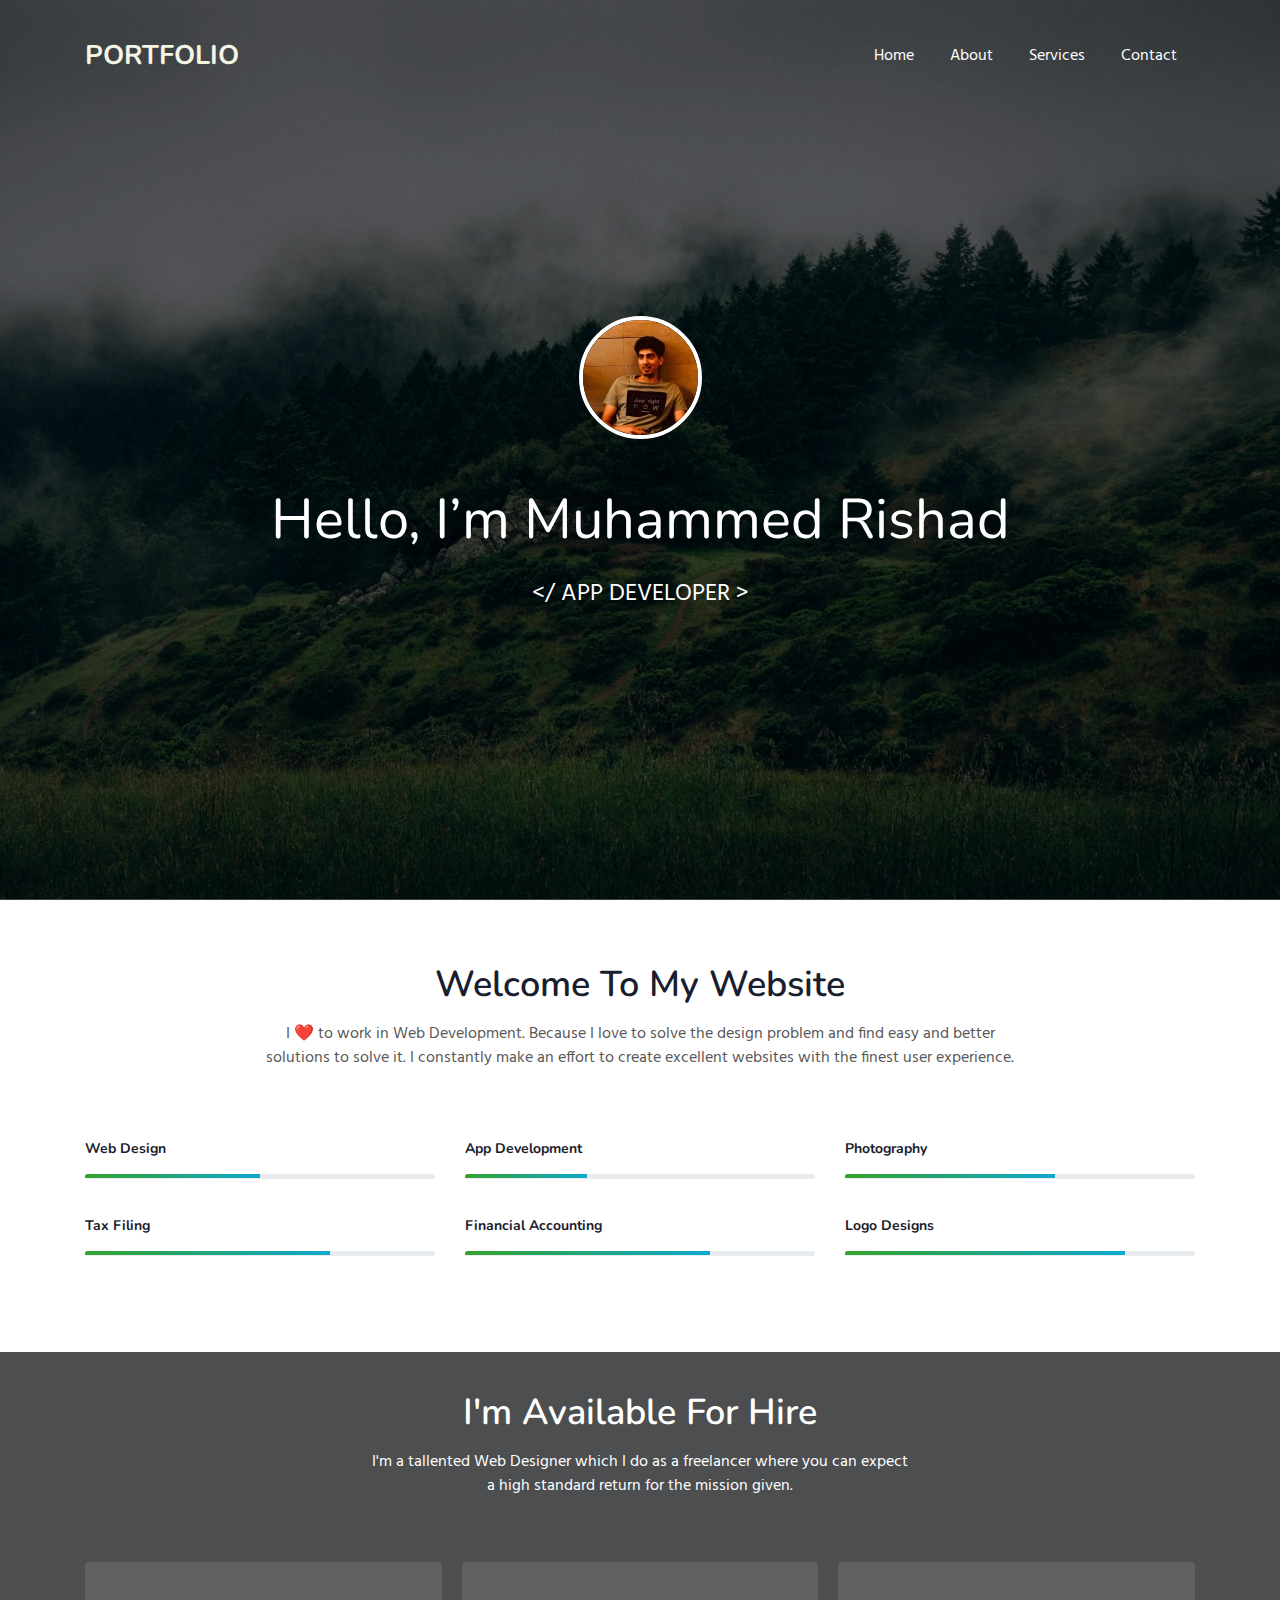
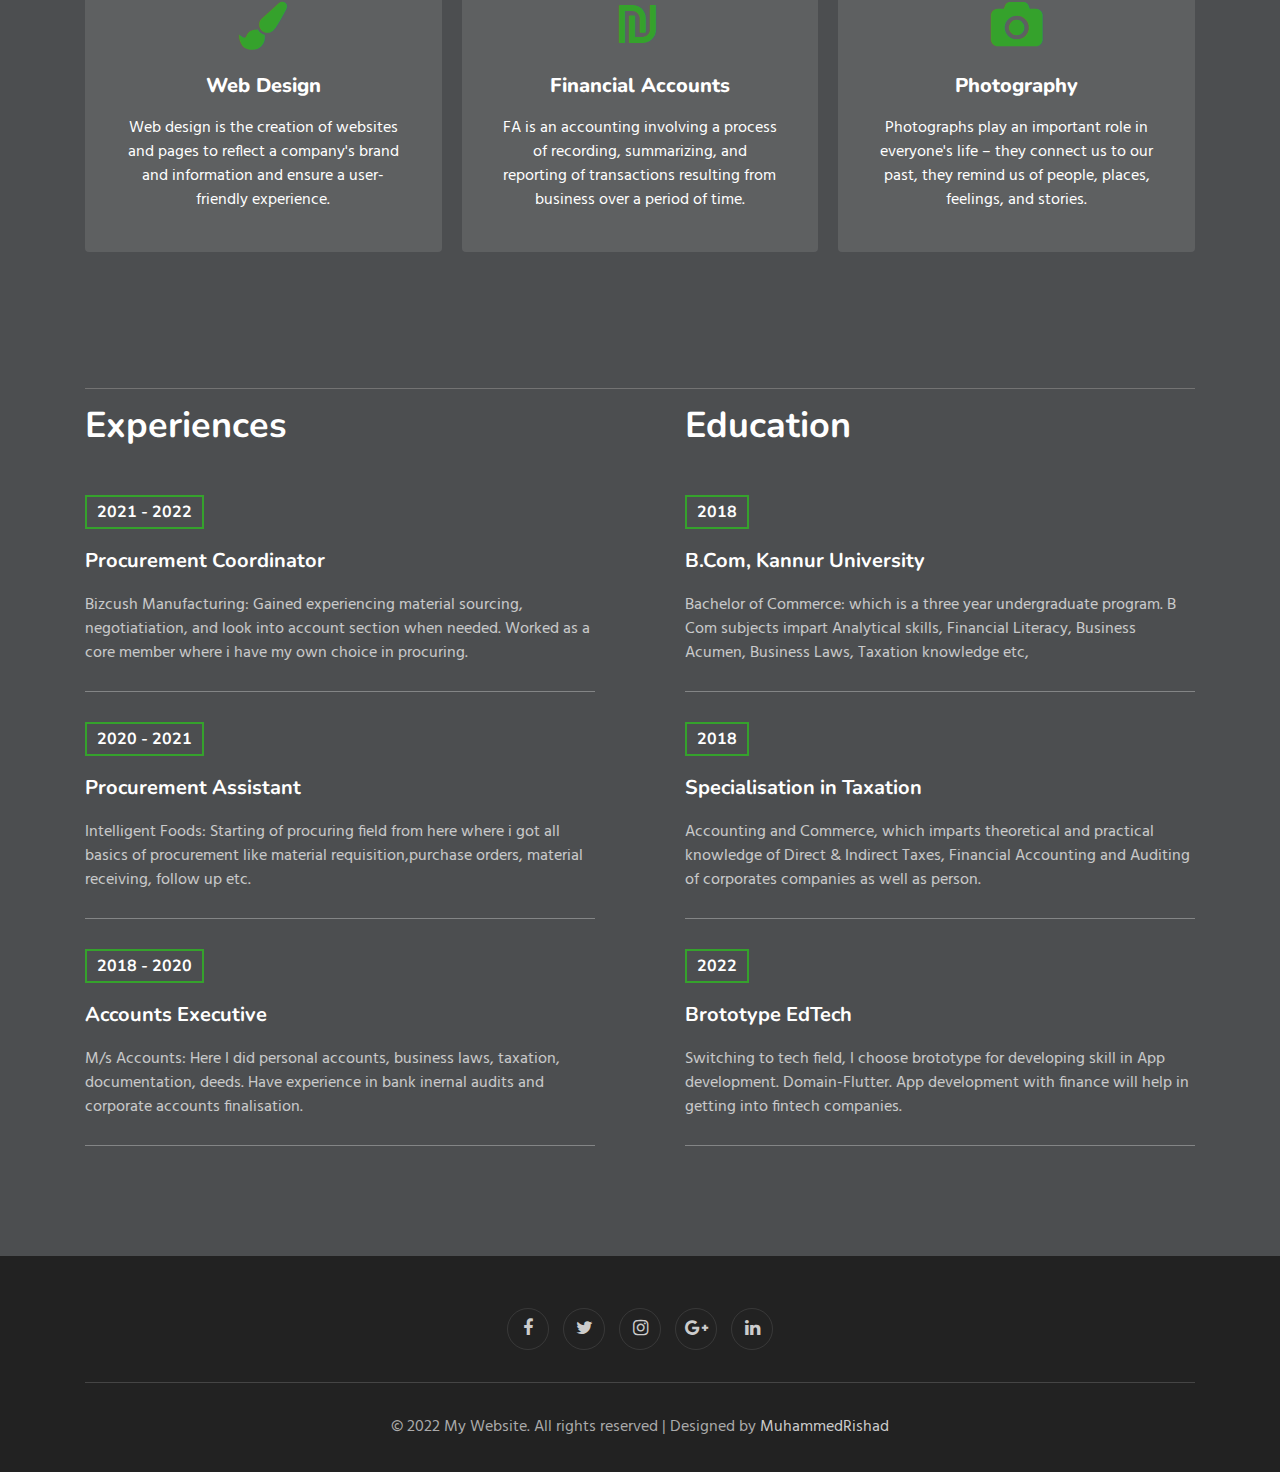
<file: index.html>
<!doctype html>
<html lang="en">

<head>
  <!-- Required meta tags -->
  <meta charset="utf-8">
  <meta name="viewport" content="width=device-width, initial-scale=1, shrink-to-fit=no">

  <title>Muhammed Rishad | Personal Website</title>
  <!-- web fonts -->
  <link href="//fonts.googleapis.com/css?family=Nunito:400,600,700,800,900&display=swap" rel="stylesheet">
  <link href="//fonts.googleapis.com/css?family=Hind&display=swap" rel="stylesheet">
  <!-- //web fonts -->
  <!-- Template CSS -->
  <link rel="stylesheet" href="assets/css/style-starter.css">
</head>

<body>

  <section class="w3l-bootstrap-header">
    <nav class="navbar navbar-expand-lg navbar-light py-lg-3 py-2">
      <div class="container">
        <a class="navbar-brand" href="index.html"> PORTFOLIO</a>
        <!-- if logo is image enable this   
    <a class="navbar-brand" href="#index.html">
        <img src="image-path" alt="Your logo" title="Your logo" style="height:35px;" />
    </a> -->
        <button class="navbar-toggler" type="button" data-toggle="collapse" data-target="#navbarSupportedContent"
          aria-controls="navbarSupportedContent" aria-expanded="false" aria-label="Toggle navigation">
          <span class="navbar-toggler-icon fa fa-bars"></span>
        </button>

        <div class="collapse navbar-collapse" id="navbarSupportedContent">
          <ul class="navbar-nav ml-auto">
            <li class="nav-item">
              <a class="nav-link" href="index.html">Home</a>
            </li>
            <li class="nav-item">
              <a class="nav-link" href="about.html">About</a>
            </li>
            <li class="nav-item">
              <a class="nav-link" href="services.html">Services</a>
            </li>
            <li class="nav-item">
              <a class="nav-link" href="contact.html">Contact</a>
            </li>
          </ul>

        </div>
      </div>
    </nav>
  </section>
  <!--  Main banner section -->
  <section class="w3l-main-banner" id="home">
    <div class="companies20-content">
      <div class="companies-wrapper">
        <div class="item">

          <div class="slider-info banner-view text-center">
            <div class="banner-info container">
              <img src="assets/images/1643586508679 (1).jpg" alt="about image" class="img-fluid">
              <h3 class="banner-text mt-5">Hello, I’m Muhammed Rishad
              </h3>
              <p class="my-4 mb-5">&lt/ APP DEVELOPER &gt</p><br>

            </div>
          </div>

        </div>
      </div>
    </div>
  </section>
  <!--  //Main banner section -->
  <section class="w3l-about ">
    <div class="skills-bars py-5">
      <div class="container py-md-3">
        <div class="heading text-center mx-auto">
          <h3 class="head">Welcome To My Website</h3>
          <p class="my-3 head">I ❤️ to work in Web Development. Because I love to solve the design problem and find easy
            and better solutions to solve it. I constantly make an effort to create excellent websites with the finest
            user experience.

          </p>

        </div>
        <div class="row mt-5 pt-3">
          <div class="col-lg-4 col-md-4 col-sm-6 skills-bar-grids mb-4 pb-2">
            <h4>Web Design</h4>
            <div class="progress">
              <div class="progress-bar progress-bar-striped bg-color" role="progressbar" style="width: 50% ;height:4px;"
                aria-valuenow="50" aria-valuemin="0" aria-valuemax="100">
              </div>
            </div>
          </div>
          <div class="col-lg-4 col-md-4 col-sm-6 skills-bar-grids mb-4 pb-2">
            <h4>App Development</h4>
            <div class="progress">
              <div class="progress-bar progress-bar-striped bg-color" role="progressbar" style="width: 35% ;height:4px;"
                aria-valuenow="50" aria-valuemin="0" aria-valuemax="100">
              </div>
            </div>
          </div>
          <div class="col-lg-4  col-md-4 col-sm-6 skills-bar-grids mb-4 pb-2">
            <h4>Photography</h4>
            <div class="progress">
              <div class="progress-bar progress-bar-striped bg-color" role="progressbar" style="width: 60% ;height:4px;"
                aria-valuenow="50" aria-valuemin="0" aria-valuemax="100">
              </div>
            </div>
          </div>
          <div class="col-lg-4  col-md-4 col-sm-6 skills-bar-grids mb-4 pb-2">
            <h4>Tax Filing</h4>
            <div class="progress">
              <div class="progress-bar progress-bar-striped bg-color" role="progressbar" style="width: 70% ;height:4px;"
                aria-valuenow="50" aria-valuemin="0" aria-valuemax="100">
              </div>
            </div>
          </div>
          <div class="col-lg-4  col-md-4 col-sm-6 skills-bar-grids mb-4 pb-2">
            <h4>Financial Accounting </h4>
            <div class="progress">
              <div class="progress-bar progress-bar-striped bg-color" role="progressbar" style="width: 70% ;height:4px;"
                aria-valuenow="50" aria-valuemin="0" aria-valuemax="100">
              </div>
            </div>
          </div>
          <div class="col-lg-4 col-md-4 col-sm-6 skills-bar-grids ">
            <h4>Logo Designs</h4>
            <div class="progress">
              <div class="progress-bar progress-bar-striped bg-color" role="progressbar" style="width: 80% ;height:4px;"
                aria-valuenow="50" aria-valuemin="0" aria-valuemax="100">
              </div>
            </div>
          </div>

        </div>
      </div>
    </div>
  </section>
  <section class="w3l-feature-3" id="features">
    <div class="grid top-bottom">
      <div class="container">
        <div class="heading text-center mx-auto">
          <h3 class="head text-white">I'm Available For Hire</h3>
          <p class="my-3 head text-white">I'm a tallented Web Designer which I do as a freelancer where you can expect<br> a high standard return for the mission given. </p>
        </div>
        <div class="middle-section grid-column text-center mt-5 pt-3">
          <div class="three-grids-columns">
            <span class="fa fa-paint-brush"></span>
            <h4>Web Design</h4>
            <p>Web design is the creation of websites and pages to reflect a company's brand and information and ensure a user-friendly experience.</p>

          </div>
          <div class="three-grids-columns">
            <span class="fa fa-ils"></span>
            <h4>Financial Accounts</h4>
            <p>FA is an accounting involving a process of recording, summarizing, and reporting of transactions resulting from business over a period of time.</p>

          </div>
          <div class="three-grids-columns">
            <span class="fa fa-camera"></span>
            <h4>Photography</h4>
            <p>Photographs play an important role in everyone's life – they connect us to our past, they remind us of people, places, feelings, and stories. </p>

          </div>
        </div>
      </div>
    </div>
  </section>
  <div class="products-4" id="portfolio">
    <!-- Products4 block -->
    <!-- <div id="products4-block" class="text-center">
      <div class="container">
        <div class="heading text-center mx-auto mb-5">
          <h3 class="head">I Love What I Do</h3>
          <p class="my-3 head"> Vestibulum ante ipsum primis in faucibus orci luctus et ultrices posuere cubilia Curae;
            Nulla mollis dapibus nunc, ut rhoncus
            turpis sodales quis. Integer sit amet mattis quam.</p>
        </div>
        <input id="tab1" type="radio" name="tabs" checked>
        <label class="tabtle" for="tab1">All Projects</label>

        <input id="tab2" type="radio" name="tabs">
        <label class="tabtle" for="tab2">Illustration</label>

        <input id="tab3" type="radio" name="tabs">
        <label class="tabtle" for="tab3">Photography</label>

        <input id="tab4" type="radio" name="tabs">
        <label class="tabtle" for="tab4">Website</label>

        <section id="content1" class="tab-content text-left">
          <div class="d-grid grid-col-3">
            <div class="product">
              <a href="assets/images/g1.jpg" data-lightbox="example-set"
                data-title="Lorem ipsum dolor sit amet consectetur adipisicing elit. Numquam architecto, ex veritatis">
                <figure>
                  <img src="assets/images/g1.jpg" class="img-responsive" alt="" />
                </figure>
              </a>

            </div>
            <div class="product">
              <a href="assets/images/g2.jpg" data-lightbox="example-set"
                data-title="Lorem ipsum dolor sit amet consectetur adipisicing elit. Numquam architecto, ex veritatis">
                <figure>
                  <img src="assets/images/g2.jpg" class="img-responsive" alt="" />
                </figure>
              </a>

            </div>
            <div class="product">
              <a href="assets/images/g3.jpg" data-lightbox="example-set"
                data-title="Lorem ipsum dolor sit amet consectetur adipisicing elit. Numquam architecto, ex veritatis">
                <figure>
                  <img src="assets/images/g3.jpg" class="img-responsive" alt="" />
                </figure>
              </a>

            </div>
            <div class="product">
              <a href="assets/images/g4.jpg" data-lightbox="example-set"
                data-title="Lorem ipsum dolor sit amet consectetur adipisicing elit. Numquam architecto, ex veritatis">
                <figure>
                  <img src="assets/images/g4.jpg" class="img-responsive" alt="" />
                </figure>
              </a>

            </div>
            <div class="product">
              <a href="assets/images/g5.jpg" data-lightbox="example-set"
                data-title="Lorem ipsum dolor sit amet consectetur adipisicing elit. Numquam architecto, ex veritatis">
                <figure>
                  <img src="assets/images/g5.jpg" class="img-responsive" alt="" />
                </figure>
              </a>

            </div>
            <div class="product">
              <a href="assets/images/g6.jpg" data-lightbox="example-set"
                data-title="Lorem ipsum dolor sit amet consectetur adipisicing elit. Numquam architecto, ex veritatis">
                <figure>
                  <img src="assets/images/g6.jpg" class="img-responsive" alt="" />
                </figure>
              </a>

            </div>


          </div>
        </section>

        <section id="content2" class="tab-content text-left">
          <div class="d-grid grid-col-3">
            <div class="product">
              <a href="assets/images/g7.jpg" data-lightbox="example-set"
                data-title="Lorem ipsum dolor sit amet consectetur adipisicing elit. Numquam architecto, ex veritatis">
                <figure>
                  <img src="assets/images/g7.jpg" class="img-responsive" alt="" />
                </figure>
              </a>

            </div>
            <div class="product">
              <a href="assets/images/g8.jpg" data-lightbox="example-set"
                data-title="Lorem ipsum dolor sit amet consectetur adipisicing elit. Numquam architecto, ex veritatis">
                <figure>
                  <img src="assets/images/g8.jpg" class="img-responsive" alt="" />
                </figure>
              </a>

            </div>
            <div class="product">
              <a href="assets/images/g1.jpg" data-lightbox="example-set"
                data-title="Lorem ipsum dolor sit amet consectetur adipisicing elit. Numquam architecto, ex veritatis">
                <figure>
                  <img src="assets/images/g1.jpg" class="img-responsive" alt="" />
                </figure>
              </a>

            </div>
            <div class="product">
              <a href="assets/images/g2.jpg" data-lightbox="example-set"
                data-title="Lorem ipsum dolor sit amet consectetur adipisicing elit. Numquam architecto, ex veritatis">
                <figure>
                  <img src="assets/images/g2.jpg" class="img-responsive" alt="" />
                </figure>
              </a>

            </div>
            <div class="product">
              <a href="assets/images/g3.jpg" data-lightbox="example-set"
                data-title="Lorem ipsum dolor sit amet consectetur adipisicing elit. Numquam architecto, ex veritatis">
                <figure>
                  <img src="assets/images/g3.jpg" class="img-responsive" alt="" />
                </figure>
              </a>

            </div>
            <div class="product">
              <a href="assets/images/g4.jpg" data-lightbox="example-set"
                data-title="Lorem ipsum dolor sit amet consectetur adipisicing elit. Numquam architecto, ex veritatis">
                <figure>
                  <img src="assets/images/g4.jpg" class="img-responsive" alt="" />
                </figure>
              </a>

            </div>
          </div>
        </section>

        <section id="content3" class="tab-content text-left">
          <div class="d-grid grid-col-3">
            <div class="product">
              <a href="assets/images/g5.jpg" data-lightbox="example-set"
                data-title="Lorem ipsum dolor sit amet consectetur adipisicing elit. Numquam architecto, ex veritatis">
                <figure>
                  <img src="assets/images/g5.jpg" class="img-responsive" alt="" />
                </figure>
              </a>

            </div>
            <div class="product">
              <a href="assets/images/g6.jpg" data-lightbox="example-set"
                data-title="Lorem ipsum dolor sit amet consectetur adipisicing elit. Numquam architecto, ex veritatis">
                <figure>
                  <img src="assets/images/g6.jpg" class="img-responsive" alt="" />
                </figure>
              </a>

            </div>
            <div class="product">
              <a href="assets/images/g7.jpg" data-lightbox="example-set"
                data-title="Lorem ipsum dolor sit amet consectetur adipisicing elit. Numquam architecto, ex veritatis">
                <figure>
                  <img src="assets/images/g7.jpg" class="img-responsive" alt="" />
                </figure>
              </a>

            </div>
          </div>
        </section>

        <section id="content4" class="tab-content text-left">
          <div class="d-grid grid-col-3">
            <div class="product">
              <a href="assets/images/g8.jpg" data-lightbox="example-set"
                data-title="Lorem ipsum dolor sit amet consectetur adipisicing elit. Numquam architecto, ex veritatis">
                <figure>
                  <img src="assets/images/g8.jpg" class="img-responsive" alt="" />
                </figure>
              </a>

            </div>
            <div class="product">
              <a href="assets/images/g1.jpg" data-lightbox="example-set"
                data-title="Lorem ipsum dolor sit amet consectetur adipisicing elit. Numquam architecto, ex veritatis">
                <figure>
                  <img src="assets/images/g1.jpg" class="img-responsive" alt="" />
                </figure>
              </a>

            </div>
          </div>
        </section>
      </div>
    </div> 
    <!-- Products4 block -->
  
  </div>
  <script src="assets/js/jquery-3.3.1.min.js"></script>
  <script src="assets/js/lightbox-plus-jquery.min.js"></script>
  <section class="services-12" id="experience">
    <div class="form-12-content">
      <div class="container">
        <hr color="grey" >
        <div class="grid grid-column-2 " >

          <div class="column1"> 
            <h3 class="mb-5">Experiences</h3>
            <div class="experience-top">
              <h5>2021 - 2022</h5>
              <h4>Procurement Coordinator</h4>
              <p class="my-3 text-white">Bizcush Manufacturing: Gained experiencing material sourcing, negotiatiation, and look into account section when needed. Worked as a core member where i have my own choice in procuring.</p>
            </div>
            <div class="experience-top">
              <h5>2020 - 2021</h5>
              <h4>Procurement Assistant</h4>
              <p class="my-3 text-white">Intelligent Foods: Starting of procuring field from here where i got all basics of procurement like material requisition,purchase orders, material receiving, follow up etc.</p>
            </div>
            <div class="experience-top">
              <h5>2018 - 2020</h5>
              <h4>Accounts Executive</h4>
              <p class="my-3 text-white">M/s Accounts: Here I did personal accounts, business laws, taxation, documentation, deeds. Have experience in bank inernal audits and corporate accounts finalisation.</p>
            </div>
          </div>
          <div class="column2">
            <h3 class="mb-5">Education</h3>
            <div class="experience-top">
              <h5>2018</h5>
              <h4>B.Com, Kannur University</h4>
              <p class="my-3 text-white">Bachelor of Commerce: which is a three year undergraduate program. B Com subjects impart Analytical skills, Financial Literacy, Business Acumen, Business Laws, Taxation knowledge etc, </p>
            </div>
            <div class="experience-top">
              <h5>2018</h5>
              <h4>Specialisation in Taxation</h4>
              <p class="my-3 text-white">Accounting and Commerce, which imparts theoretical and practical knowledge of Direct & Indirect Taxes, Financial Accounting and Auditing of corporates companies as well as person. </p>
            </div>
            <div class="experience-top">
              <h5>2022</h5>
              <h4>Brototype EdTech</h4>
              <p class="my-3 text-white">Switching to tech field, I choose brototype for developing skill in App development. Domain-Flutter. App development with finance will help in getting into fintech companies. </p>
            </div>
          </div>
        </div>
      </div>
    </div>
  </section>
  <!-- <section class="w3l-testimonials" id="testimonials">
    <div class="customers-6-content py-5">
      <div class="container py-lg-3">
        <div class="heading text-center mx-auto">
          <h3 class="head">What They Says</h3>
          <p class="my-3 head "> Vestibulum ante ipsum primis in faucibus orci luctus et ultrices posuere cubilia Curae;
            Nulla mollis dapibus nunc, ut rhoncus
            turpis sodales quis. Integer sit amet mattis quam.</p>
        </div>

        <div id="customerhnyCarousel" class="carousel slide" data-ride="carousel">

          <ol class="carousel-indicators">
            <li data-target="#customerhnyCarousel" data-slide-to="0" class="active"></li>
            <li data-target="#customerhnyCarousel" data-slide-to="1"></li>

          </ol>
          <!-- Carousel items -->
          <!-- <div class="carousel-inner pb-5">

            <div class="carousel-item active">
              <div class="customer row py-5 mt-3">
                <div class="col-lg-4 col-md-6">
                  <div class="card">

                    <div class="card-body">
                      <img class="card-img-top img-responsive" src="assets/images/c1.jpg" alt="">
                      <h3 class="card-title mt-2">Henry Nicholas</h3>
                      <p class="sub-title mb-3">Photographer</p>
                      <p class="card-text"> "Neque porro quisquam est, qui dolorem ipsum quia dolor sit amet,
                        consectetur, adipisci velit, sed quia non numquam eius modi tempora incidunt ut labore et
                        dolore"
                      </p> -->


                    </div> 
                  <!-- </div>
                </div>
                <div class="col-lg-4 col-md-6 off-testi-2">
                  <div class="card"> -->

                    <!-- <div class="card-body">
                      <img class="card-img-top img-responsive" src="assets/images/c2.jpg" alt="">
                      <h3 class="card-title mt-2">Mark Waugh</h3>
                      <p class="sub-title mb-3">Web Designer</p>
                      <p class="card-text"> "Neque porro quisquam est, qui dolorem ipsum quia dolor sit amet,
                        consectetur, adipisci velit, sed quia non numquam eius modi tempora incidunt ut labore et
                        dolore"
                      </p>


                    </div> -->
                  <!-- </div>
                </div>
                <div class="col-lg-4 offset-md-3 offset-lg-0 col-md-6 off-testi">
                  <div class="card">

                    <div class="card-body">
                      <img class="card-img-top img-responsive" src="assets/images/c3.jpg" alt="">
                      <h3 class="card-title mt-2">Sarina Willams</h3>
                      <p class="sub-title mb-3">Graphic Designer</p>
                      <p class="card-text"> "Neque porro quisquam est, qui dolorem ipsum quia dolor sit amet,
                        consectetur, adipisci velit, sed quia non numquam eius modi tempora incidunt ut labore et
                        dolore"
                      </p>


                    </div> -->
                  </div>
                </div>
              </div>
            </div>
            <!--.item-->
<!-- 
            <div class="carousel-item">
              <div class="customer row py-5 mt-3">
                <div class="col-lg-4 col-md-6">
                  <div class="card">

                    <div class="card-body">
                      <img class="card-img-top img-responsive" src="assets/images/c2.jpg" alt="">
                      <h3 class="card-title mt-2">Mark Waugh</h3>
                      <p class="sub-title mb-3">Engineer</p>
                      <p class="card-text"> "Neque porro quisquam est, qui dolorem ipsum quia dolor sit amet,
                        consectetur, adipisci velit, sed quia non numquam eius modi tempora incidunt ut labore et
                        dolore"
                      </p>


                    </div>
                  </div>
                </div>
                <div class="col-lg-4 col-md-6 off-testi-2">
                  <div class="card">

                    <div class="card-body">
                      <img class="card-img-top img-responsive" src="assets/images/c3.jpg" alt="">
                      <h3 class="card-title mt-2">Sarina Willams</h3>
                      <p class="sub-title mb-3">Engineer</p>
                      <p class="card-text"> "Neque porro quisquam est, qui dolorem ipsum quia dolor sit amet,
                        consectetur, adipisci velit, sed quia non numquam eius modi tempora incidunt ut labore et
                        dolore"
                      </p>


                    </div>
                  </div>


                </div>
                <div class="col-lg-4 offset-md-3 offset-lg-0 col-md-6 off-testi">
                  <div class="card"> -->

                    <!-- <div class="card-body">
                      <img class="card-img-top img-responsive" src="assets/images/c1.jpg" alt="">
                      <h3 class="card-title mt-2">Henry Nicholas</h3>
                      <p class="sub-title mb-3">Engineer</p>
                      <p class="card-text"> "Neque porro quisquam est, qui dolorem ipsum quia dolor sit amet,
                        consectetur, adipisci velit, sed quia non numquam eius modi tempora incidunt ut labore et
                        dolore"
                      </p> -->


                    </div>
                  </div>
                </div>
              </div>

            </div>


          </div>
          <!--.carousel-inner-->
        </div>
      </div>
    </div>
    <!--//customers -->
  </section>

  <!-- grids block 5 -->
  <section class="w3l-footer-29-main" id="footer">
    <div class="footer-29 text-center">
      <div class="container">

        <div class="main-social-footer-29">

          <a href="https://www.facebook.com/rishad.risha.3152" class="facebook"><span class="fa fa-facebook" ></span></a>
          <a href="https://twitter.com/Muhamme05537998?t=UMXMnS6kdWyOIq0zncP0RA&s=08" class="twitter"><span class="fa fa-twitter"></span></a>
          <a href="https://www.instagram.com/wrishxd/?hl=ens="instagram"><span class="fa fa-instagram"></span></a>
          <a href="https://myaccount.google.com/" class="google-plus"><span class="fa fa-google-plus"></span></a>
          <a href="https://www.linkedin.com/in/muhammed-rishad-25b379137ass="linkedin"><span class="fa fa-linkedin"></span></a>
        </div>
        <div class="bottom-copies text-center">
          <p class="copy-footer-29">© 2022 My Website. All rights reserved | Designed by <a
              href="http://127.0.0.1:5500/index.html#https://m.facebook.com/100004113309589/">MuhammedRishad</a></p>

        </div>
      </div>
    </div>
    <!-- move top -->
    <button onclick="topFunction()" id="movetop" title="Go to top">
      <span class="fa fa-angle-up"></span>
    </button>
    <script>
      // When the user scrolls down 20px from the top of the document, show the button
      window.onscroll = function () {
        scrollFunction()
      };

      function scrollFunction() {
        if (document.body.scrollTop > 20 || document.documentElement.scrollTop > 20) {
          document.getElementById("movetop").style.display = "block";
        } else {
          document.getElementById("movetop").style.display = "none";
        }
      }

      // When the user clicks on the button, scroll to the top of the document
      function topFunction() {
        document.body.scrollTop = 0;
        document.documentElement.scrollTop = 0;
      }
    </script>
    <!-- /move top -->
  </section>
  <!-- // grids block 5 -->
  <script src="assets/js/jquery-3.3.1.min.js"></script>
  <!-- //footer-28 block -->
  </section>

  <script>
    $(function () {
      $('.navbar-toggler').click(function () {
        $('body').toggleClass('noscroll');
      })
    });
  </script>
  <!-- jQuery first, then Popper.js, then Bootstrap JS -->
  <script src="https://code.jquery.com/jquery-3.4.1.slim.min.js"
    integrity="sha384-J6qa4849blE2+poT4WnyKhv5vZF5SrPo0iEjwBvKU7imGFAV0wwj1yYfoRSJoZ+n" crossorigin="anonymous">
    </script>

  <script src="https://stackpath.bootstrapcdn.com/bootstrap/4.4.1/js/bootstrap.min.js"
    integrity="sha384-wfSDF2E50Y2D1uUdj0O3uMBJnjuUD4Ih7YwaYd1iqfktj0Uod8GCExl3Og8ifwB6" crossorigin="anonymous">
    </script>

  <!-- Smooth scrolling -->



</body>

</html>
<!-- // grids block 5 -->
</file>
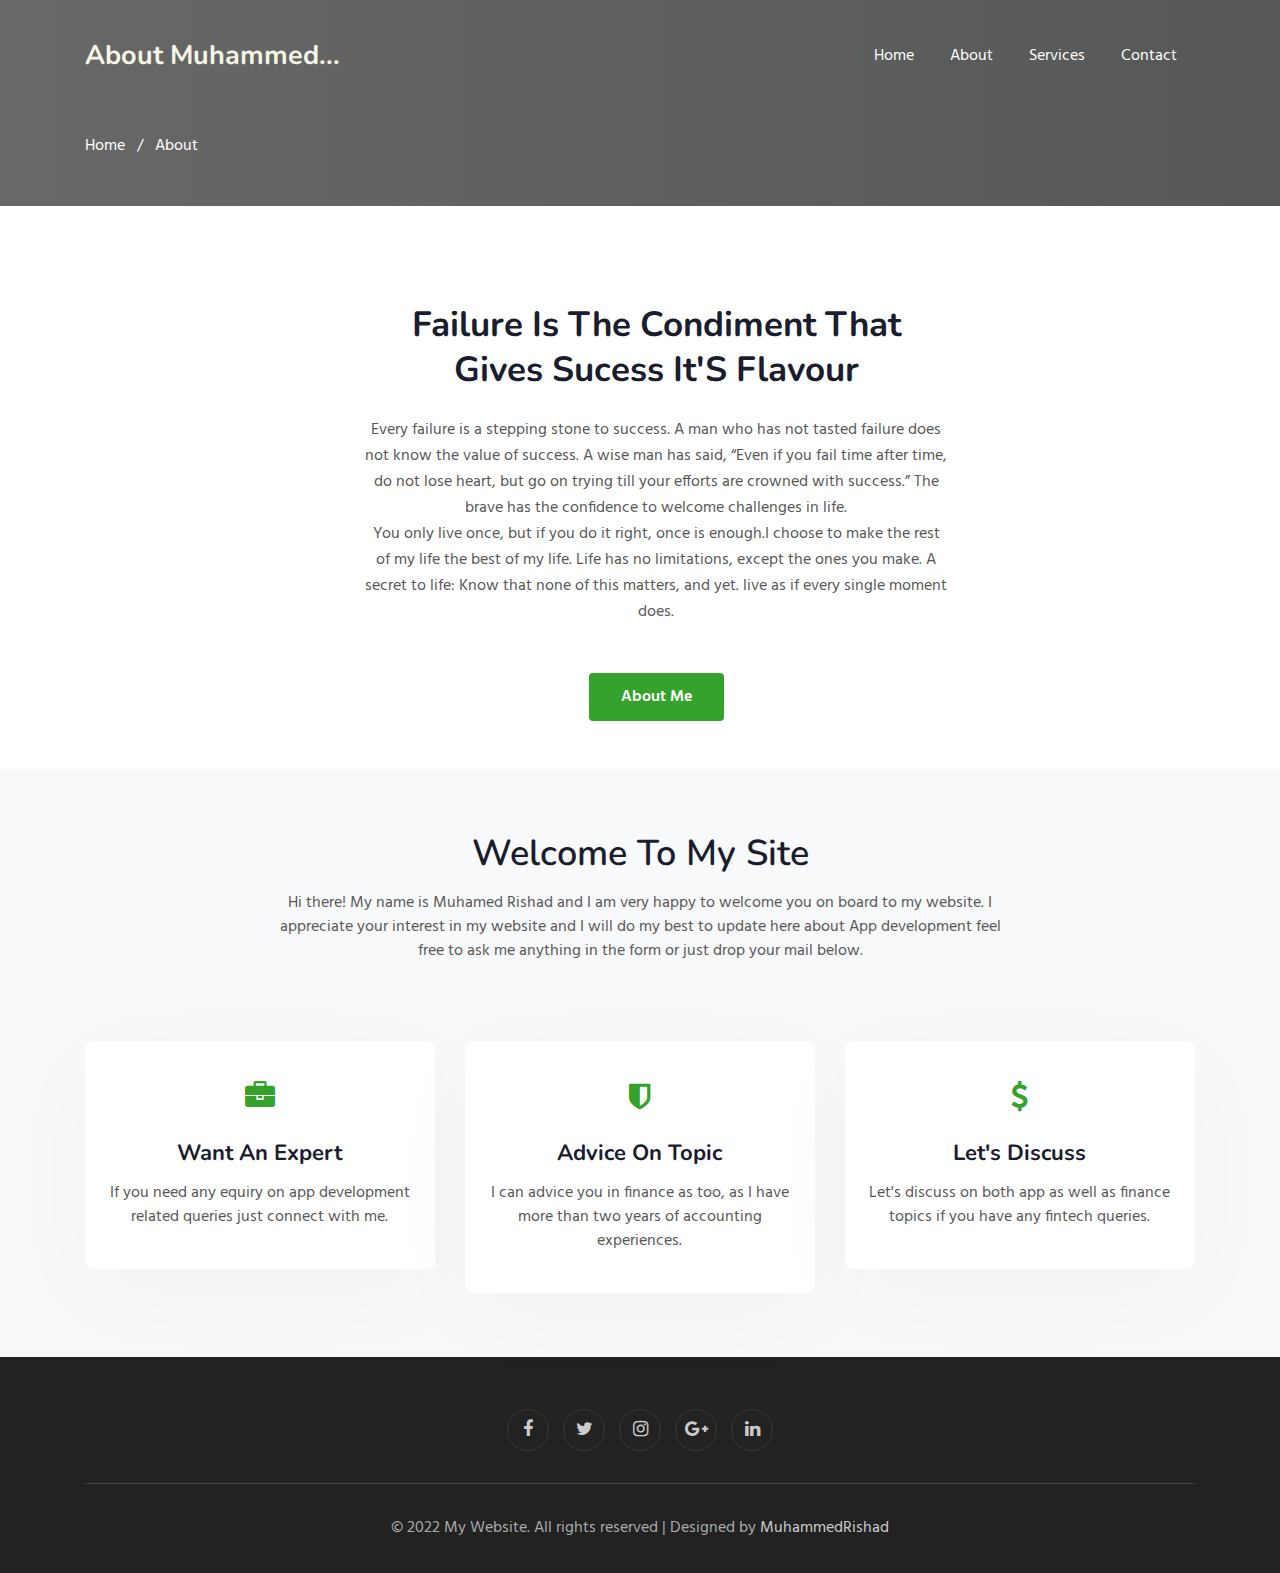
<file: about.html>
<!doctype html>
<html lang="en">
  <head>
    <!-- Required meta tags -->
    <meta charset="utf-8">
    <meta name="viewport" content="width=device-width, initial-scale=1, shrink-to-fit=no">

    <title>Muhammed Rishad | Portfolio</title>
    <!-- web fonts -->
    <link href="//fonts.googleapis.com/css?family=Nunito:400,600,700,800,900&display=swap" rel="stylesheet">
    <link href="//fonts.googleapis.com/css?family=Hind&display=swap" rel="stylesheet">
    <!-- //web fonts -->
    <!-- Template CSS -->
    <link rel="stylesheet" href="assets/css/style-starter.css">
  </head>
  <body>

<section class="w3l-bootstrap-header">
  <nav class="navbar navbar-expand-lg navbar-light py-lg-3 py-2">
    <div class="container">
      <a class="navbar-brand" href="index.html"> About Muhammed...</a>
      <!-- if logo is image enable this   
    <a class="navbar-brand" href="#index.html">
        <img src="image-path" alt="Your logo" title="Your logo" style="height:35px;" />
    </a> -->
      <button class="navbar-toggler" type="button" data-toggle="collapse" data-target="#navbarSupportedContent"
        aria-controls="navbarSupportedContent" aria-expanded="false" aria-label="Toggle navigation">
        <span class="navbar-toggler-icon fa fa-bars"></span>
      </button>

      <div class="collapse navbar-collapse" id="navbarSupportedContent">
        <ul class="navbar-nav ml-auto">
          <li class="nav-item">
            <a class="nav-link" href="index.html">Home</a>
          </li>
          <li class="nav-item">
            <a class="nav-link" href="about.html">About</a>
          </li>
          <li class="nav-item">
            <a class="nav-link" href="services.html">Services</a>
          </li>
         
        
          <li class="nav-item">
            <a class="nav-link" href="contact.html">Contact</a>
          </li>
        </ul>
        
      </div>
    </div>
  </nav>
</section>
<section class="w3l-about-breadcrum">
  <div class="breadcrum-bg">
    <div class="container py-5">
      <p><a href="index.html">Home</a> &nbsp; / &nbsp; About</p>
     </div>
  </div>
</section>
<!-- w3l-content-photo-5 -->
<div class="w3l-content-photo-5 py-5   " id="about">
	<div class="content-main pt-lg-5 pt-md-3 pb-0 d-flex justify-content-center">
		<div class="container">
			<div class="row">
			
        <!-- <div class="col-lg-5 content-photo"> -->
					<!-- <a href="#"><img src="" class="img-fluid" alt="content-photo"></a> -->
				</div>

			<center>	<div class="col-lg-7 content-left mt-lg-0 mt-5 pl-lg-5">
					<h3>Failure Is The Condiment That Gives Sucess  It'S Flavour</h3>
					<p class="mb-0">Every failure is a stepping stone to success. A man who has not tasted failure does not know the value of success. A wise man has said, “Even if you fail time after time, do not lose heart, but go on trying till your efforts are crowned with success.” The brave has the confidence to welcome challenges in life.<br>You only live once, but if you do it right, once is enough.I choose to make the rest of my life the best of my life. Life has no limitations, except the ones you make. A secret to life: Know that none of this matters, and yet. live as if every single moment does.</p>
					<a href="services.html" class="btn-theme2 btn mt-lg-5 mt-4">About Me</a>
				</div>
      </center>
			</div>
		</div>
	</div>
</div>
<!-- //w3l-content-photo-5 -->
<!-- home page service grids -->
<section id="services-1" class="bg-light py-5">
  <div class="container py-lg-3">
    <div class="heading text-center mx-auto">
      <h3 class="head">Welcome To My Site</h3>
      <p class="my-3 head"> Hi there!
        My name is Muhamed Rishad and I am very happy to welcome you on board to my website. I appreciate your interest in my website and I will do my best to update here about App development feel free to ask me anything in the form or just drop your mail below.</p>
        
      </div>
    <div class="row mt-lg-5">
      <div class="col-lg-4 col-md-6 col-sm-12">
        <div class="box-wrap">
          <div class="icon">
            <span class="fa fa-briefcase"></span>
          </div>
          <h4><a href="services.html">Want An Expert</a></h4>
          <p>If you need any equiry on app development related queries just connect with me.</p>
        </div>
      </div>
      <div class="col-lg-4 col-md-6 col-sm-12">
        <div class="box-wrap">
          <div class="icon">
            <span class="fa fa-shield"></span>
          </div>
          <h4><a href="services.html">Advice On Topic</a></h4>
          <p>I can advice you in finance as too, as I have more than two years of accounting experiences.</p>
        </div>
      </div>
      <div class="col-lg-4 col-md-6 col-sm-12">
        <div class="box-wrap">
          <div class="icon">
            <span class="fa fa-dollar"></span>
          </div>
          <h4><a href="services.html">Let's Discuss</a></h4>
          <p>Let's discuss on both app as well as finance topics if you have any fintech queries.</p>
        </div>
      </div>
    </div>
  </div>
</section>
<!-- //home page service grids -->

<!-- specifications -->
<!-- <section class="w3l-specifications-9">
    <div class="main-w3 py-5" id="stats">
        <div class="container py-md-3">
            
           <div class="main-cont-wthree-fea row ">
                <div class="grids-speci1 col-lg-3 col-6">
                    <div class="spec-2 text-center">
                     
                    <h3 class="title-spe">7242</h3>
                    <p>Hours of Works</p>
                </div>
                </div>
                <div class="grids-speci1 midd-eff-spe col-lg-3 col-6">
                    <div class="spec-2 text-center">
                  
                    <h3 class="title-spe">380</h3>
                    <p>Projects Done</p>
                    </div>
                </div>
                <div class="grids-speci1 las-but col-lg-3 col-6  mt-lg-0 mt-4">
                    <div class="spec-2 text-center">
                    
                    <h3 class="title-spe">220</h3>
                    <p>Satisfied Customers</p>
                    </div>
                </div>
                <div class="grids-speci1 las-t col-lg-3 col-6  mt-lg-0 mt-4">
                    <div class="spec-2 text-center">
                     
                        <h3 class="title-spe">24 </h3>
                        <p>Awards Winning</p>
                        </div>
                    </div>
            </div>
            
        </div>
    </div>
    <!-- //specifications -->
<!-- </section> -->
<!-- <section class="w3l-subscribe" id="subscribe">
  <div class="main-host py-5 text-center">
    <div class="container py-lg-3">
      <div class="grids-forms">
        
        <div class="main-midd">
          <h3 class="global-title mx-auto">For queries, just share email id below...</h3>
        </div>
        <div class="main-midd-2">
          <form action="#" method="post" class="rightside-form">
            <input type="email" name="email" placeholder="Enter your email">
            <button type="submit" class="btn"> SHARE</button>
          </form>
        </div>
      </div>
    </div>
  </div>
</section> -->
 
 <!-- grids block 5 -->
 <section class="w3l-footer-29-main" id="footer">
  <div class="footer-29 text-center">
      <div class="container">
        
        <div class="main-social-footer-29">
                    
          <a href="https://www.facebook.com/rishad.risha.3152" class="facebook"><span class="fa fa-facebook"></span></a>
          <a href="https://twitter.com/Muhamme05537998?t=UMXMnS6kdWyOIq0zncP0RA&s=08" class="twitter"><span class="fa fa-twitter"></span></a>
          <a href="https://www.instagram.com/wrishxd/?hl=en" class="instagram"><span class="fa fa-instagram"></span></a>
          <a href="https://myaccount.google.com/?utm_source=chrome-profile-chooser&pli=1" class="google-plus"><span class="fa fa-google-plus"></span></a>
          <a href=" https://www.linkedin.com/in/muhammed-rishad-25b379137" class="linkedin"><span class="fa fa-linkedin"></span></a>
      </div>
          <div class="bottom-copies text-center">
              <p class="copy-footer-29">© 2022 My Website. All rights reserved | Designed by <a href="http://127.0.0.1:5500/about.html">MuhammedRishad</a></p>
               
          </div>
      </div>
  </div>
   <!-- move top -->
  <button onclick="topFunction()" id="movetop" title="Go to top">
              <span class="fa fa-angle-up"></span>
                 </button>
                 <script>
                     // When the user scrolls down 20px from the top of the document, show the button
                     window.onscroll = function () {
                         scrollFunction()
                     };
              
                     function scrollFunction() {
                         if (document.body.scrollTop > 20 || document.documentElement.scrollTop > 20) {
                             document.getElementById("movetop").style.display = "block";
                         } else {
                             document.getElementById("movetop").style.display = "none";
                         }
                     }
              
                     // When the user clicks on the button, scroll to the top of the document
                     function topFunction() {
                         document.body.scrollTop = 0;
                         document.documentElement.scrollTop = 0;
                     }
                 </script>
                 <!-- /move top -->
</section>
<!-- // grids block 5 -->
<script src="assets/js/jquery-3.3.1.min.js"></script>
<!-- //footer-28 block -->
</section>

<script>
    $(function () {
      $('.navbar-toggler').click(function () {
        $('body').toggleClass('noscroll');
      })
    });
  </script>
  <!-- jQuery first, then Popper.js, then Bootstrap JS -->
  <script src="https://code.jquery.com/jquery-3.4.1.slim.min.js"
    integrity="sha384-J6qa4849blE2+poT4WnyKhv5vZF5SrPo0iEjwBvKU7imGFAV0wwj1yYfoRSJoZ+n" crossorigin="anonymous">
  </script>
  
  <script src="https://stackpath.bootstrapcdn.com/bootstrap/4.4.1/js/bootstrap.min.js"
    integrity="sha384-wfSDF2E50Y2D1uUdj0O3uMBJnjuUD4Ih7YwaYd1iqfktj0Uod8GCExl3Og8ifwB6" crossorigin="anonymous">
  </script>

<!-- Smooth scrolling -->



</body>

</html>
<!-- // grids block 5 -->
</file>
